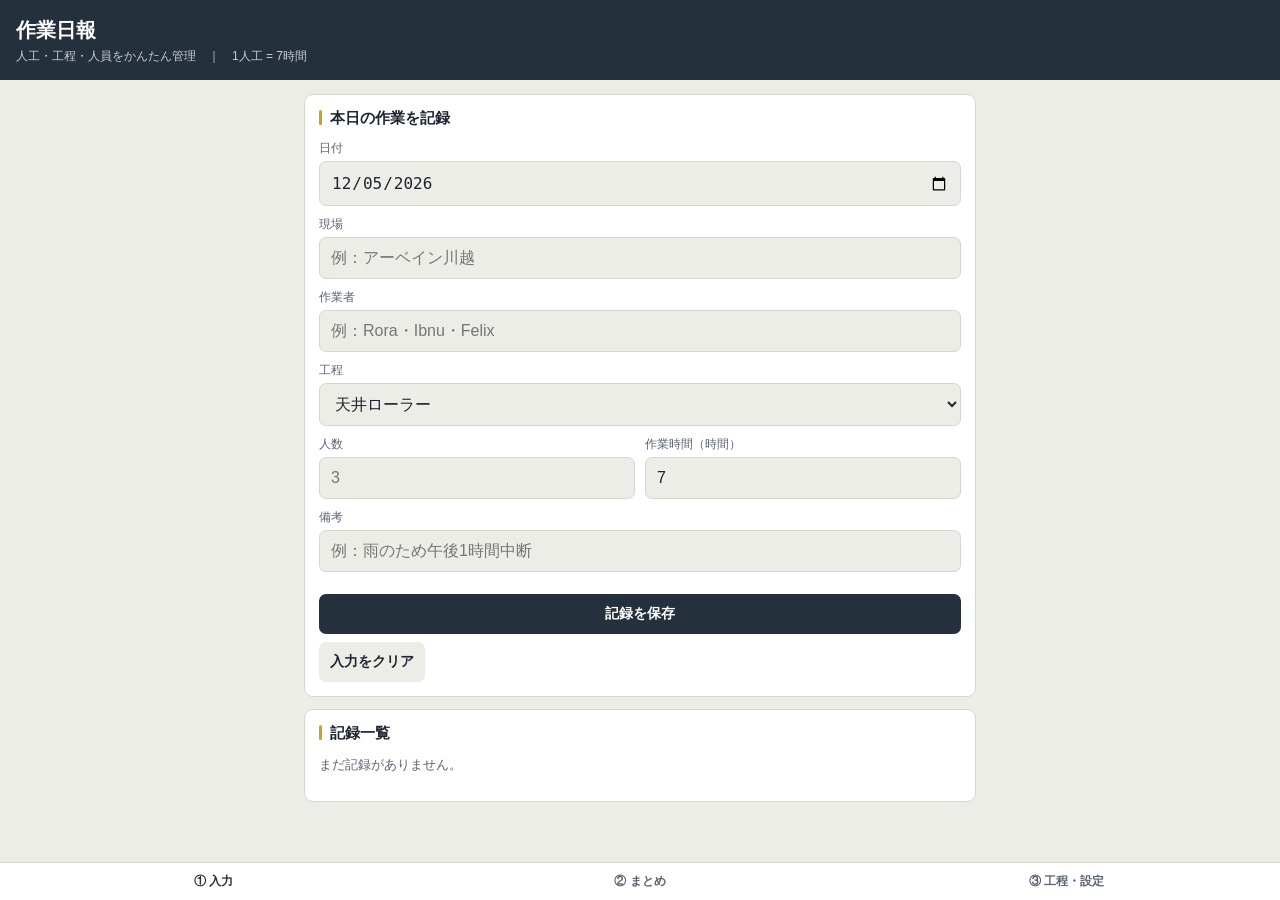
<file: index 2.html>
<!doctype html>
<html lang="ja">
<head>
<meta charset="utf-8">
<meta name="viewport" content="width=device-width,initial-scale=1,viewport-fit=cover">
<meta name="theme-color" content="#24303B">
<meta name="apple-mobile-web-app-capable" content="yes">
<meta name="apple-mobile-web-app-status-bar-style" content="black-translucent">
<meta name="apple-mobile-web-app-title" content="作業日報">
<title>作業日報 Ninku</title>
<style>
:root{--bg:#edeDE7;--panel:#fff;--ink:#1d2530;--sub:#5b6472;--line:#d8d6cc;--navy:#24303b;--gold:#c9a227;--ok:#3c7a5a;--danger:#b54a3a}
*{box-sizing:border-box}html,body{margin:0;min-height:100%;background:var(--bg);color:var(--ink);font-family:-apple-system,BlinkMacSystemFont,"Segoe UI","Hiragino Sans","Yu Gothic",sans-serif}
body{padding-bottom:calc(72px + env(safe-area-inset-bottom))}
header{background:var(--navy);color:#fff;padding:17px 16px 15px;padding-top:calc(17px + env(safe-area-inset-top));position:sticky;top:0;z-index:20}
header h1{font-size:20px;margin:0}header p{font-size:12px;color:#c7cdd4;margin:4px 0 0}
main{max-width:700px;margin:auto;padding:14px}
.view{display:none}.view.active{display:block}
.card{background:var(--panel);border:1px solid var(--line);border-radius:9px;padding:14px;margin-bottom:12px}
h2{font-size:15px;margin:0 0 12px}.bar{display:inline-block;width:3px;height:15px;background:var(--gold);vertical-align:-2px;margin-right:8px;border-radius:2px}
label{display:block;font-size:12px;color:var(--sub);margin:10px 0 4px}
input,select{width:100%;padding:11px;border:1px solid var(--line);border-radius:7px;background:var(--bg);color:var(--ink);font-size:16px}
.grid{display:grid;grid-template-columns:1fr 1fr;gap:10px}
button{font-family:inherit;font-size:14px;font-weight:700;border:0;border-radius:7px;padding:11px;touch-action:manipulation}
.primary{width:100%;background:var(--navy);color:#fff;margin-top:12px}.secondary{background:var(--bg);color:var(--ink);margin-top:8px}.danger{background:transparent;color:var(--danger);border:1px solid var(--line);padding:6px 9px;font-size:12px}
.hint{font-size:11px;color:var(--sub);margin-top:7px}.preview{font-size:17px;font-weight:800;margin-top:10px}
.item{padding:10px 0;border-bottom:1px solid var(--line)}.item:last-child{border-bottom:0}.top{display:flex;justify-content:space-between;gap:8px}.title{font-weight:700}.meta{font-size:12px;color:var(--sub);margin-top:3px}
.stats{display:grid;grid-template-columns:1fr 1fr;gap:9px}.stat{background:var(--bg);padding:11px;border-radius:7px}.num{font-size:23px;font-weight:800}.lbl{font-size:11px;color:var(--sub)}
.progress{height:6px;background:var(--line);border-radius:4px;overflow:hidden;margin-top:7px}.fill{height:100%;background:var(--ok)}
.badge{font-size:11px;background:#e7efe9;color:var(--ok);padding:3px 7px;border-radius:10px;white-space:nowrap;height:max-content}
nav{position:fixed;left:0;right:0;bottom:0;z-index:100;background:var(--panel);border-top:1px solid var(--line);display:flex;padding-bottom:env(safe-area-inset-bottom)}
nav button{flex:1;background:transparent;color:var(--sub);border-radius:0;padding:10px 2px;font-size:12px}
nav button.active{color:var(--navy);font-weight:800}
.empty{color:var(--sub);font-size:13px}
.toast{position:fixed;left:50%;bottom:90px;transform:translateX(-50%);background:var(--navy);color:white;padding:9px 13px;border-radius:20px;font-size:12px;display:none;z-index:200}
</style>
</head>
<body>
<header><h1>作業日報</h1><p>人工・工程・人員をかんたん管理　｜　1人工 = 7時間</p></header>

<main>
<section id="view-input" class="view active">
<div class="card">
<h2><span class="bar"></span>本日の作業を記録</h2>
<label>日付</label><input id="date" type="date">
<label>現場</label><input id="site" type="text" placeholder="例：アーベイン川越">
<label>作業者</label><input id="worker" type="text" placeholder="例：Rora・Ibnu・Felix">
<label>工程</label><select id="work"></select>
<div class="grid">
<div><label>人数</label><input id="people" type="number" min="0" step="1" placeholder="3"></div>
<div><label>作業時間（時間）</label><input id="hours" type="number" min="0" step="0.5" value="7"></div>
</div>
<label>備考</label><input id="note" type="text" placeholder="例：雨のため午後1時間中断">
<div id="preview" class="preview"></div>
<button id="saveLog" class="primary">記録を保存</button>
<button id="clearForm" class="secondary">入力をクリア</button>
</div>
<div class="card"><h2><span class="bar"></span>記録一覧</h2><div id="logList"></div></div>
</section>

<section id="view-summary" class="view">
<div class="card">
<h2><span class="bar"></span>本日の人員状況</h2>
<div class="stats">
<div class="stat"><div id="sTotal" class="num">0</div><div class="lbl">総稼働可能人数</div></div>
<div class="stat"><div id="sUsed" class="num">0</div><div class="lbl">本日使用人数</div></div>
<div class="stat"><div id="sFree" class="num">0</div><div class="lbl">余剰人数</div></div>
<div class="stat"><div id="sCount" class="num">0</div><div class="lbl">稼働工程数</div></div>
</div>
</div>
<div class="card"><h2><span class="bar"></span>工程別まとめ</h2><div id="summaryList"></div></div>
</section>

<section id="view-settings" class="view">
<div class="card">
<h2><span class="bar"></span>基本設定</h2>
<label>総稼働可能人数</label><input id="cfgWorkers" type="number" min="0" step="1">
<label>1人工の時間</label><input id="cfgHours" type="number" min="1" step="0.5" value="7">
<button id="saveConfig" class="primary">設定を保存</button>
</div>
<div class="card">
<h2><span class="bar"></span>工程を追加</h2>
<label>工程名</label><input id="newName" type="text" placeholder="例：天井ローラー">
<label>目標人工</label><input id="newTarget" type="number" min="0" step="0.01" placeholder="例：12.84">
<button id="addWork" class="primary">工程を追加</button>
</div>
<div class="card"><h2><span class="bar"></span>工程一覧</h2><div id="workList"></div></div>
<div class="card">
<h2><span class="bar"></span>データ</h2>
<button id="export" class="secondary">CSVを書き出す</button>
<button id="reset" class="secondary">全データを初期化</button>
<p class="hint">データはこのiPhoneのブラウザ内に保存されます。</p>
</div>
</section>
</main>

<nav id="nav">
<button type="button" data-view="input" class="active">① 入力</button>
<button type="button" data-view="summary">② まとめ</button>
<button type="button" data-view="settings">③ 工程・設定</button>
</nav>
<div id="toast" class="toast"></div>

<script>
(function(){
'use strict';
const KEY='ninku-pwa-v2';
const DEFAULTS=[
['天井ローラー',12],['天井ダメ込み',5],['壁下塗り',10],['壁中塗り',10],
['壁上塗り',10],['養生',8],['下地調整',12],['ライン出し',5],
['サビスバルコニー',8],['検査・手直し・片付け',5]
];
let db;
try{db=JSON.parse(localStorage.getItem(KEY)||'null')}catch(e){db=null}
if(!db)db={config:{workers:5,hours:7},works:DEFAULTS.map(x=>({id:uid(),name:x[0],target:x[1]})),logs:[]};

function uid(){return 'id-'+Date.now()+'-'+Math.random().toString(16).slice(2)}
function $(id){return document.getElementById(id)}
function today(){const d=new Date(),p=n=>String(n).padStart(2,'0');return d.getFullYear()+'-'+p(d.getMonth()+1)+'-'+p(d.getDate())}
function fmt(n){return String(Math.round(n*100)/100)}
function esc(s){return String(s??'').replace(/[&<>"']/g,c=>({'&':'&amp;','<':'&lt;','>':'&gt;','"':'&quot;',"'":'&#39;'}[c]))}
function save(){localStorage.setItem(KEY,JSON.stringify(db))}
function toast(t){const x=$('toast');x.textContent=t;x.style.display='block';clearTimeout(window.__toast);window.__toast=setTimeout(()=>x.style.display='none',1500)}
function workName(id){const w=db.works.find(x=>x.id===id);return w?w.name:'削除された工程'}

function show(view){
 document.querySelectorAll('.view').forEach(x=>x.classList.remove('active'));
 $('view-'+view).classList.add('active');
 document.querySelectorAll('#nav button').forEach(x=>x.classList.toggle('active',x.dataset.view===view));
 if(view==='summary')renderSummary();
 if(view==='settings')renderSettings();
 window.scrollTo(0,0);
}
document.querySelectorAll('#nav button').forEach(b=>b.addEventListener('click',()=>show(b.dataset.view)));

function renderWorkSelect(){
 $('work').innerHTML=db.works.length ? db.works.map(w=>'<option value="'+w.id+'">'+esc(w.name)+'</option>').join('') : '<option value="">工程を先に追加してください</option>';
}
function preview(){
 const p=+$('people').value||0,h=+$('hours').value||0;
 $('preview').textContent=p&&h?'人工 = '+fmt(p*h/db.config.hours)+' 人工':'';
}
$('people').addEventListener('input',preview);$('hours').addEventListener('input',preview);
$('clearForm').addEventListener('click',()=>{ $('people').value=''; $('hours').value='7'; $('note').value=''; preview(); });

$('saveLog').addEventListener('click',function(){
 const e={id:uid(),date:$('date').value||today(),site:$('site').value.trim(),worker:$('worker').value.trim(),
 workId:$('work').value,people:+$('people').value,hours:+$('hours').value,note:$('note').value.trim()};
 if(!e.workId){alert('工程を選択してください。');return}
 if(!e.people||e.people<=0){alert('人数を入力してください。');return}
 if(!e.hours||e.hours<=0){alert('作業時間を入力してください。');return}
 db.logs.push(e);save();
 $('people').value='';$('note').value='';preview();renderLogs();renderSummary();toast('記録を保存しました');
});
function renderLogs(){
 const a=[...db.logs].sort((x,y)=>(y.date+y.id).localeCompare(x.date+x.id));
 $('logList').innerHTML=a.length?a.slice(0,50).map(l=>'<div class="item"><div class="top"><div><div class="title">'+esc(workName(l.workId))+'</div><div class="meta">'+esc(l.date)+(l.site?' ・ '+esc(l.site):'')+(l.worker?' ・ '+esc(l.worker):'')+' ・ '+l.people+'人 ・ '+l.hours+'時間 ・ '+fmt(l.people*l.hours/db.config.hours)+'人工'+(l.note?' ・ '+esc(l.note):'')+'</div></div><button class="danger" data-del-log="'+l.id+'">削除</button></div></div>').join(''):'<p class="empty">まだ記録がありません。</p>';
 document.querySelectorAll('[data-del-log]').forEach(b=>b.addEventListener('click',()=>{db.logs=db.logs.filter(x=>x.id!==b.dataset.delLog);save();renderLogs();renderSummary()}));
}
function stat(w){
 const used=db.logs.filter(l=>l.workId===w.id).reduce((s,l)=>s+l.people*l.hours/db.config.hours,0);
 const todayPeople=db.logs.filter(l=>l.workId===w.id&&l.date===today()).reduce((s,l)=>s+l.people,0);
 const remain=Math.max(w.target-used,0),pct=w.target?Math.min(100,used/w.target*100):0;
 return{used,remain,todayPeople,pct}
}
function renderSummary(){
 const a=db.logs.filter(l=>l.date===today()),used=a.reduce((s,l)=>s+l.people,0);
 $('sTotal').textContent=fmt(db.config.workers);$('sUsed').textContent=fmt(used);$('sFree').textContent=fmt(Math.max(db.config.workers-used,0));
 $('sCount').textContent=new Set(a.map(l=>l.workId)).size;
 $('summaryList').innerHTML=db.works.map(w=>{const s=stat(w);return '<div class="item"><div class="top"><div class="title">'+esc(w.name)+'</div><span class="badge">'+(s.remain<=0?'完了':'残り '+fmt(s.remain)+'人工')+'</span></div><div class="meta">目標 '+fmt(w.target)+' ・ 消化 '+fmt(s.used)+' ・ 本日 '+fmt(s.todayPeople)+'人</div><div class="progress"><div class="fill" style="width:'+s.pct+'%"></div></div></div>'}).join('')||'<p class="empty">工程がありません。</p>';
}
function renderSettings(){
 $('cfgWorkers').value=db.config.workers;$('cfgHours').value=db.config.hours;
 $('workList').innerHTML=db.works.map(w=>'<div class="item"><div class="top"><div><div class="title">'+esc(w.name)+'</div><div class="meta">目標 '+fmt(w.target)+'人工</div></div><button class="danger" data-del-work="'+w.id+'">削除</button></div></div>').join('')||'<p class="empty">工程がありません。</p>';
 document.querySelectorAll('[data-del-work]').forEach(b=>b.addEventListener('click',()=>{if(confirm('この工程を削除しますか？')){db.works=db.works.filter(x=>x.id!==b.dataset.delWork);save();renderWorkSelect();renderSettings();renderSummary()}}));
}
$('saveConfig').addEventListener('click',()=>{
 const workers=+$('cfgWorkers').value, hours=+$('cfgHours').value;
 if(!Number.isFinite(workers)||workers<0){alert('総稼働可能人数を正しく入力してください。');return}
 if(!Number.isFinite(hours)||hours<=0){alert('1人工の時間を正しく入力してください。');return}
 db.config.workers=workers; db.config.hours=hours; save(); render(); toast('設定を保存しました');
});
$('addWork').addEventListener('click',()=>{const n=$('newName').value.trim(),t=+$('newTarget').value;if(!n||isNaN(t)){alert('工程名と目標人工を入力してください。');return}db.works.push({id:uid(),name:n,target:t});save();$('newName').value='';$('newTarget').value='';render();toast('工程を追加しました')});
$('export').addEventListener('click',()=>{
 const rows=[['日付','現場','作業者','工程','人数','時間','人工','備考'],...db.logs.map(l=>[l.date,l.site,l.worker,workName(l.workId),l.people,l.hours,fmt(l.people*l.hours/db.config.hours),l.note])];
 const csv='\ufeff'+rows.map(r=>r.map(v=>'"'+String(v??'').replace(/"/g,'""')+'"').join(',')).join('\n');
 const a=document.createElement('a');a.href=URL.createObjectURL(new Blob([csv],{type:'text/csv'}));a.download='作業日報.csv';a.click();URL.revokeObjectURL(a.href);
});
$('reset').addEventListener('click',()=>{if(confirm('全データを初期化しますか？')){localStorage.removeItem(KEY);location.reload()}});
function render(){renderWorkSelect();renderLogs();renderSummary();renderSettings();preview()}
$('date').value=today();render();
if('serviceWorker' in navigator){navigator.serviceWorker.getRegistrations().then(rs=>rs.forEach(r=>r.unregister())).catch(()=>{}); if(window.caches)caches.keys().then(ks=>ks.forEach(k=>caches.delete(k))).catch(()=>{});}
})();
</script>
</body>
</html>
</file>
